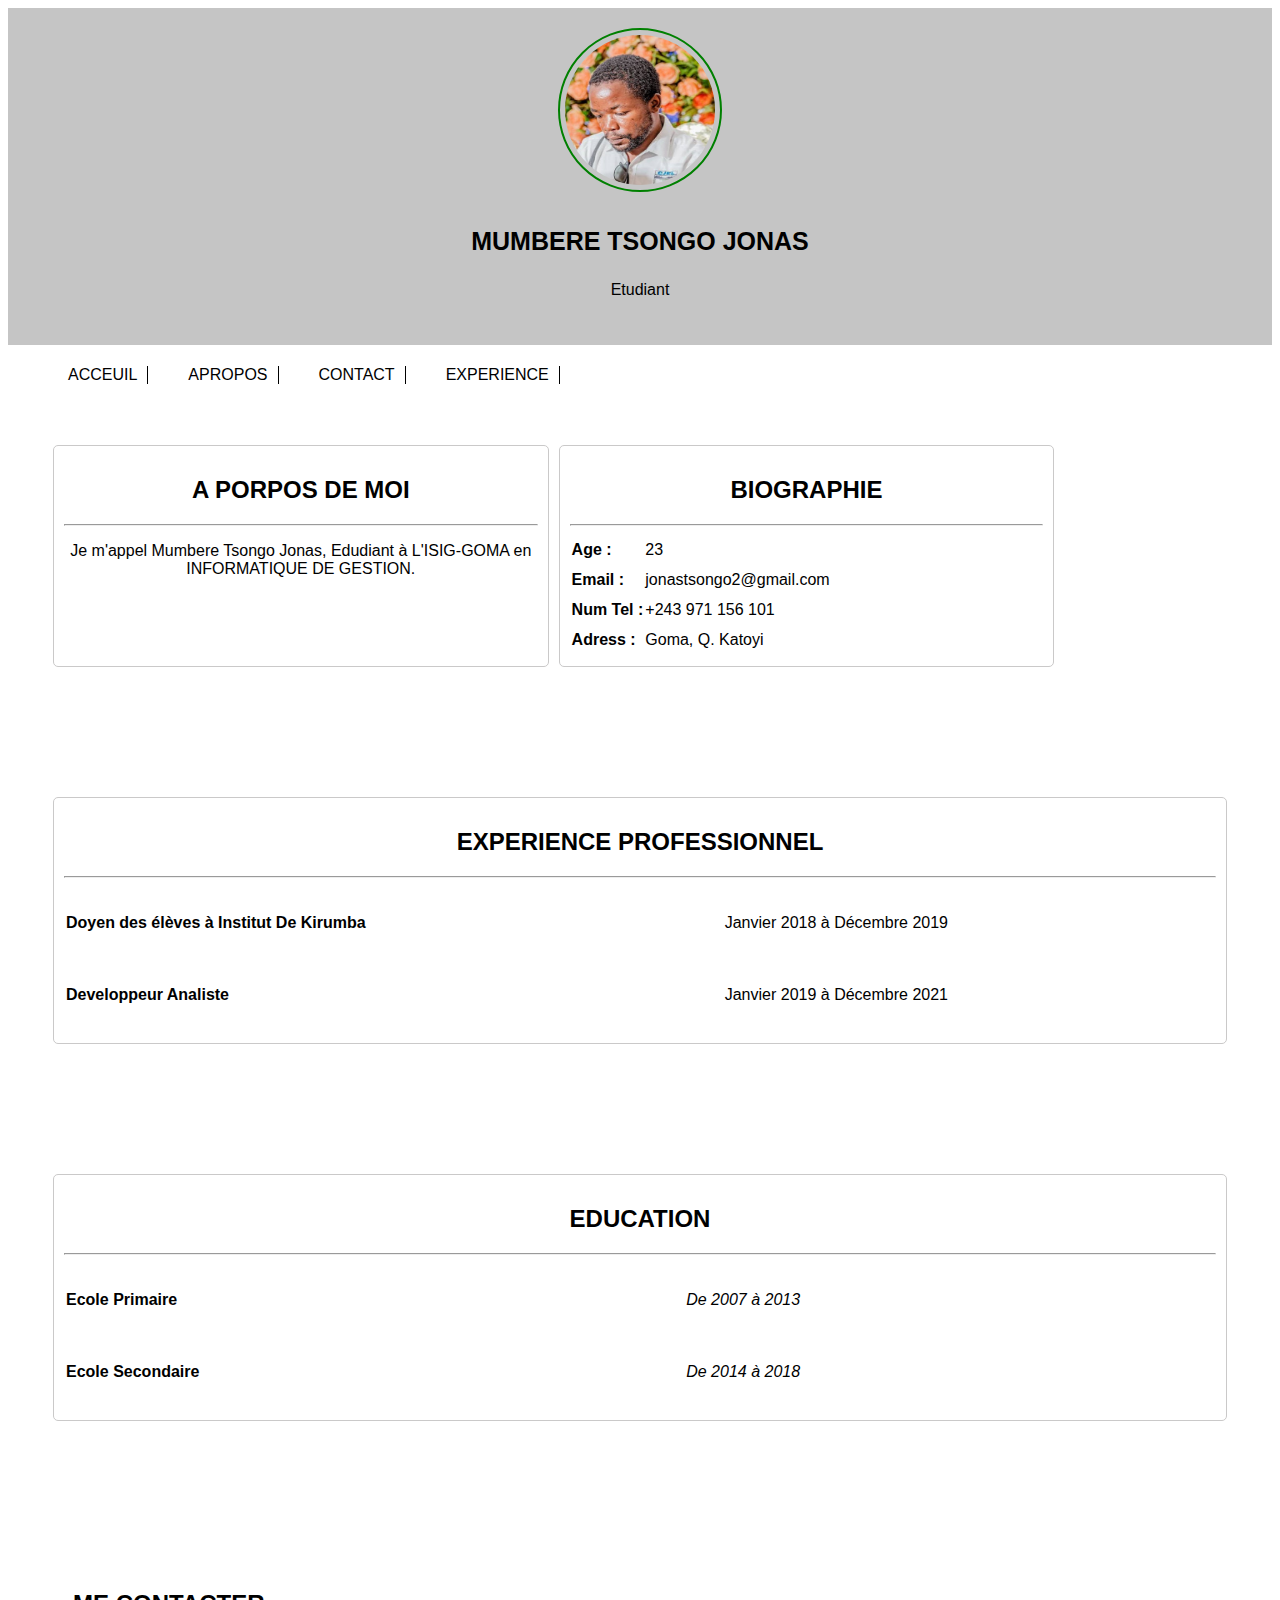
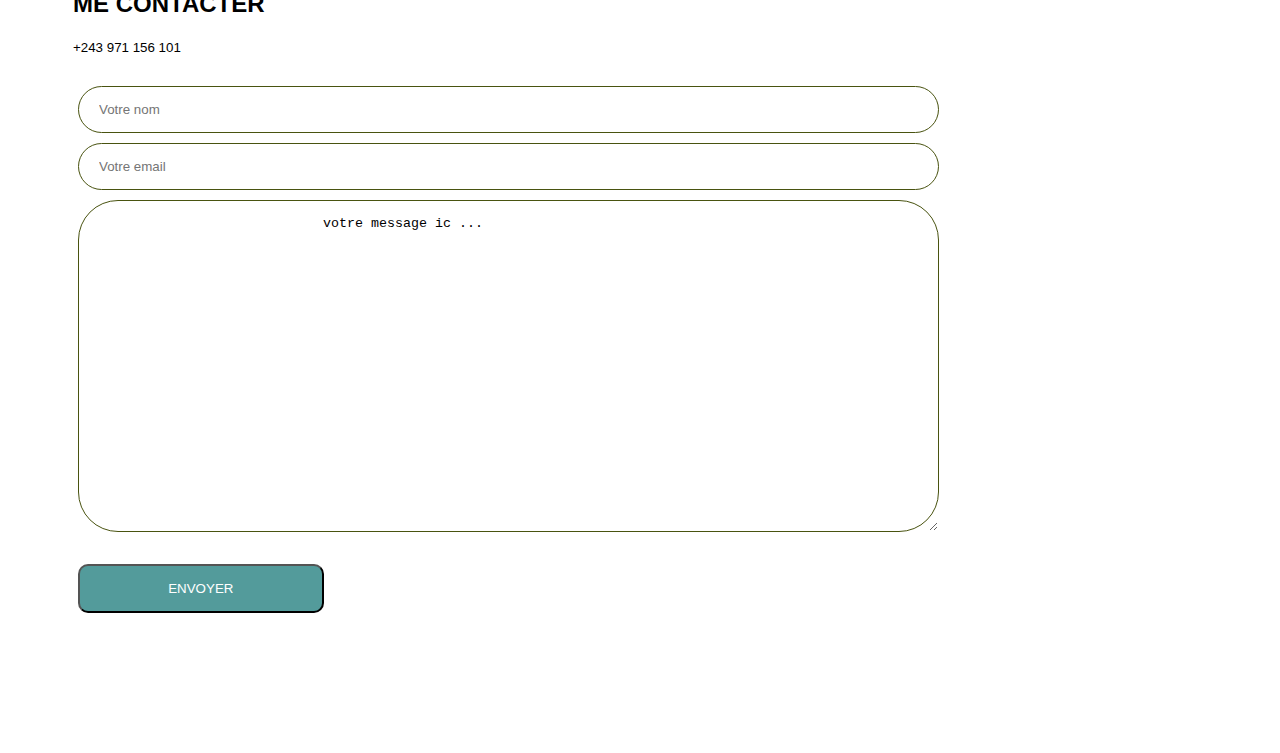
<file: cv Jonas Tsongo/index.html>
<!DOCTYPE html>
<html lang="en">

<head>
    <meta charset="UTF-8">
    <meta http-equiv="X-UA-Compatible" content="IE=edge">
    <meta name="viewport" content="width=device-width, initial-scale=1.0">
    <link rel="stylesheet" href="css/style.css">
    <title> Mon cv </title>
</head>

<body>
    <Bannier class="bannier">
        <div class="profile">
            <div class="avatar">
                <img src="./images/avatar.jpg" alt="">
            </div>
            <div class="content">
                <h3> MUMBERE TSONGO JONAS </h3>
                <p> Etudiant </p>
            </div>
        </div>
    </Bannier>

    <nav class="nav">
        <ul>
            <li> ACCEUIL </li>
            <li> APROPOS </li>
            <li> CONTACT </li>
            <li> EXPERIENCE </li>
        </ul>
    </nav>

    <Main>
        <Section class="main">
            <div class="content">
                <h2> A porpos de moi </h2>
                <hr>
                <p>
                    Je m'appel Mumbere Tsongo Jonas, Edudiant à L'ISIG-GOMA en INFORMATIQUE DE GESTION.
                </p>
            </div>
            <div class="content">
                <h2> Biographie </h2>
                <hr>
                <table>
                    <tr>
                        <th> Age : </th>
                        <td> 23 </td>
                    </tr>
                    <tr>
                        <th> Email : </th>
                        <td> jonastsongo2@gmail.com </td>
                    </tr>
                    <tr>
                        <th> Num Tel : </th>
                        <td> +243 971 156 101 </td>
                    </tr>
                    <tr>
                        <th>Adress : </th>
                        <td> Goma, Q. Katoyi </td>
                    </tr>
                </table>
            </div>
        </Section>

        <Section class="main">
            <div class="content ex">
                <h2> Experience Professionnel </h2>
                <hr>
                <table>
                    <tr>
                        <td>
                            <h4> Doyen des élèves à Institut De Kirumba </h4>
                        </td>
                        <td> Janvier 2018 à Décembre 2019 </td>
                    </tr>
                    <tr>
                        <td>
                            <h4> Developpeur Analiste </h4>
                        </td>
                        <td> Janvier 2019 à Décembre 2021 </td>
                    </tr>
                </table>
            </div>
        </Section>


        <Section class="main">
            <div class="content ex">
                <h2> Education </h2>
                <hr>
                <table>
                    <tr>
                        <td>
                            <h4> Ecole Primaire </h4>
                        </td>
                        <td><i> De 2007 à 2013 </i></td>
                    </tr>
                    <tr>
                        <td>
                            <h4> Ecole Secondaire </h4>
                        </td>
                        <td><i> De 2014 à 2018 </i></td>
                    </tr>

                </table>
            </div>
        </Section>
        <Section class="main">
            <div class="content contact">
                <div>
                    <h2> Me contacter </h2>
                    <small> +243 971 156 101 </small>
                    <form action="" method="get" class="form">
                        <input type="text" name="name" placeholder="Votre nom" id="">
                        <input type="text" name="email" placeholder="Votre email" id="">
                        <textarea name="message" id="" rows="20">
                            votre message ic ...
                        </textarea>
                        <br><br>
                        <button type="submit"> ENVOYER </button>

                    </form>
                </div>
            </div>
        </Section>

    </Main>
</body>

</html>

<style>
    .nav {
        margin: auto;
    }

    .nav ul {
        display: flex;
    }

    .nav ul li {
        border-right: 1px solid black;
        margin: 5px 20px;
        list-style: none;
        padding-right: 10px;
    }

    .form {
        padding: 30px 5px;
    }

    .form input[type],
    textarea {
        border: 1px solid rgb(73, 83, 16);
        padding: 15px 20px;
        border-radius: 40px;
        width: 100%;
        margin-bottom: 10px;
    }

    .form button {
        width: 30%;
        padding: 15px 10px;
        border-radius: 10px;
        background-color: #539b9b;
        color: white;
    }

    .main {
        display: flex;
        margin-bottom: 50px;
        padding: 40px;
    }

    .main .content {
        width: 40%;
        border: 1px solid rgb(202, 201, 201);
        padding: 10px;
        border-radius: 5px;
        margin: 0 5px;
    }

    .main .content.ex {
        width: 100%;
    }

    .main .content.contact {
        width: 70%;
        padding: 20px;
        border: none;
        text-align: left;
    }

    .main .content.ex table {
        width: 100%;
    }

    table td,
    table th {
        padding: 5px 0;
        text-align: left;
    }

    table td {
        margin-left: 150px;
    }


    body {
        font-family: 'Segoe UI', Tahoma, Geneva, Verdana, sans-serif;
    }

    .profile {
        align-content: center;
    }

    .bannier {
        display: flex;
        justify-content: center;
        align-items: center;
        text-align: center;
        background-color: rgb(197, 197, 197);
    }

    .content {
        text-align: center;
        padding: 10px;
    }

    .content h3 {
        font-size: 25px;
    }

    .content h2 {
        text-transform: uppercase;
        font-weight: bold;
    }

    .avatar {
        width: 150px;
        height: 150px;
        padding: 5px;
        border: 2px solid green;
        border-radius: 50%;
        margin: auto;
    }

    .avatar img {
        margin: auto;
        width: 150px;
        height: 150px;
        border-radius: 50%;
    }
</style>
</file>
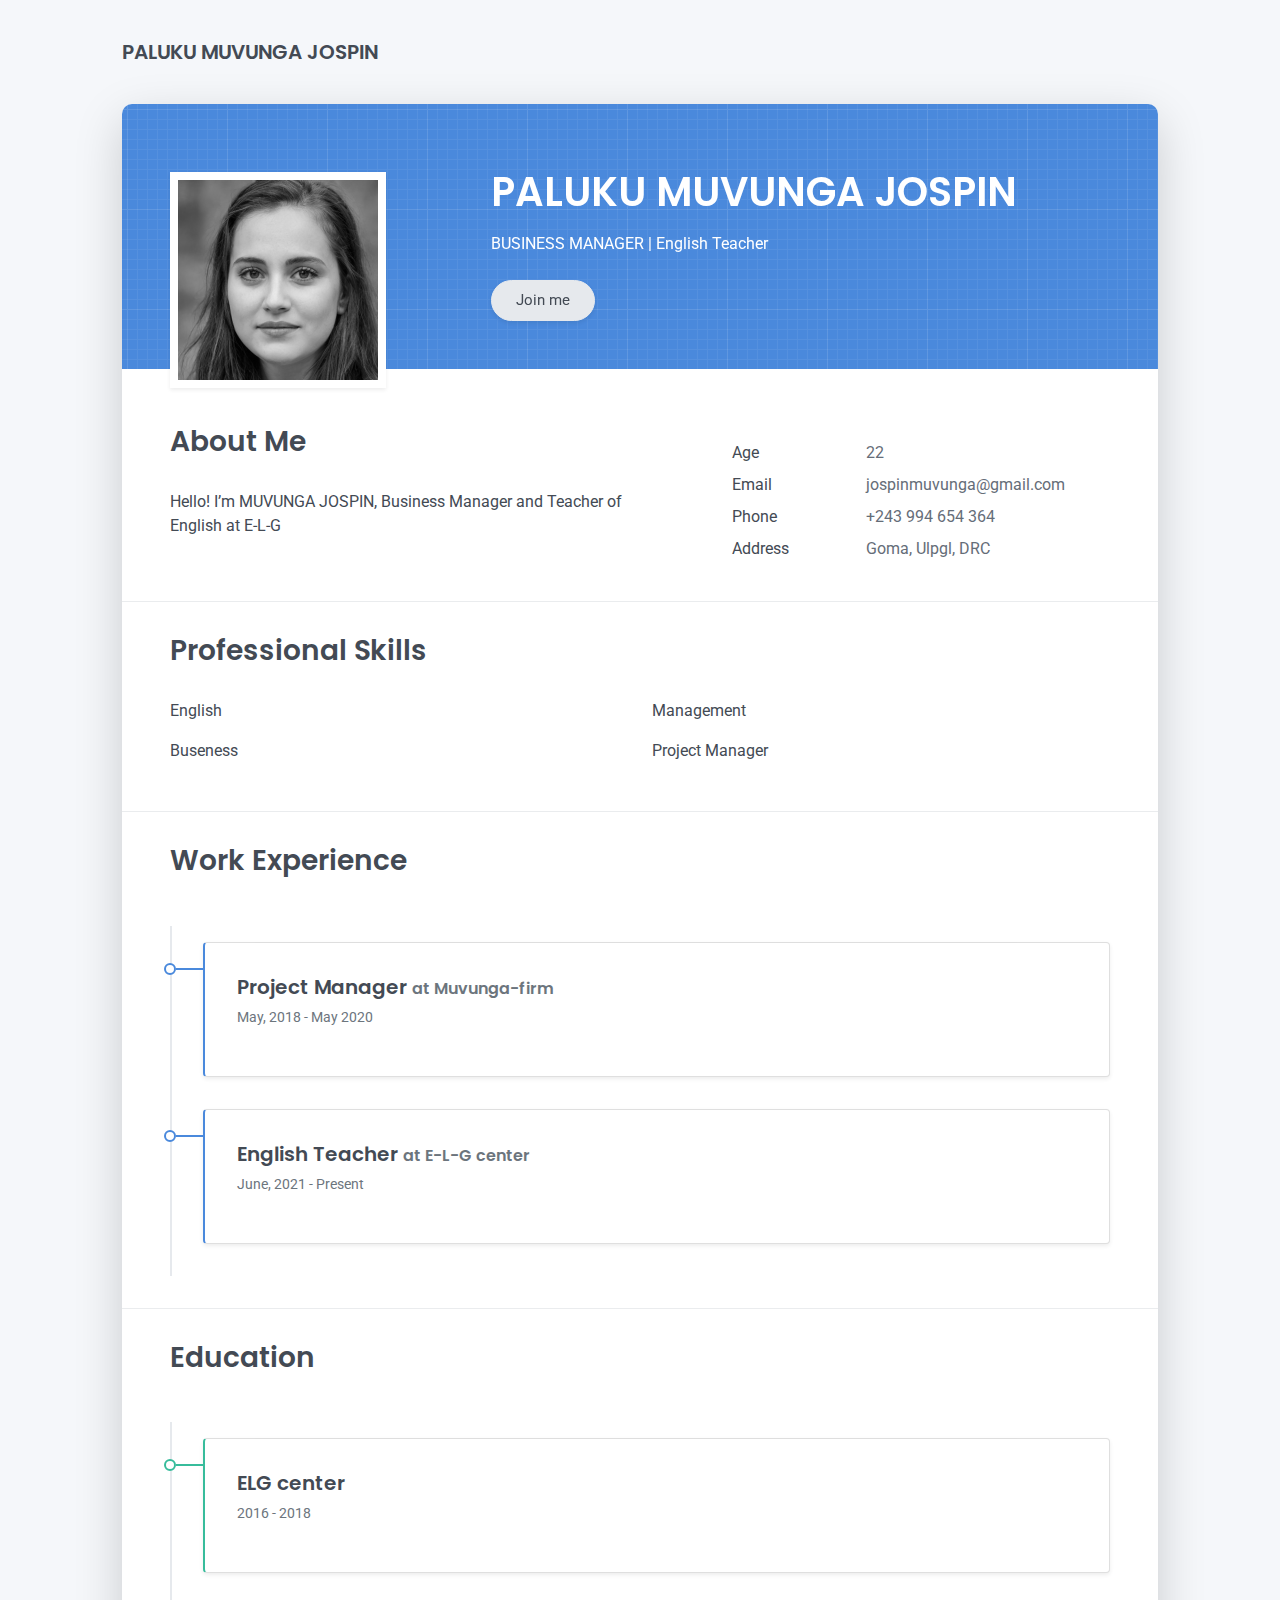
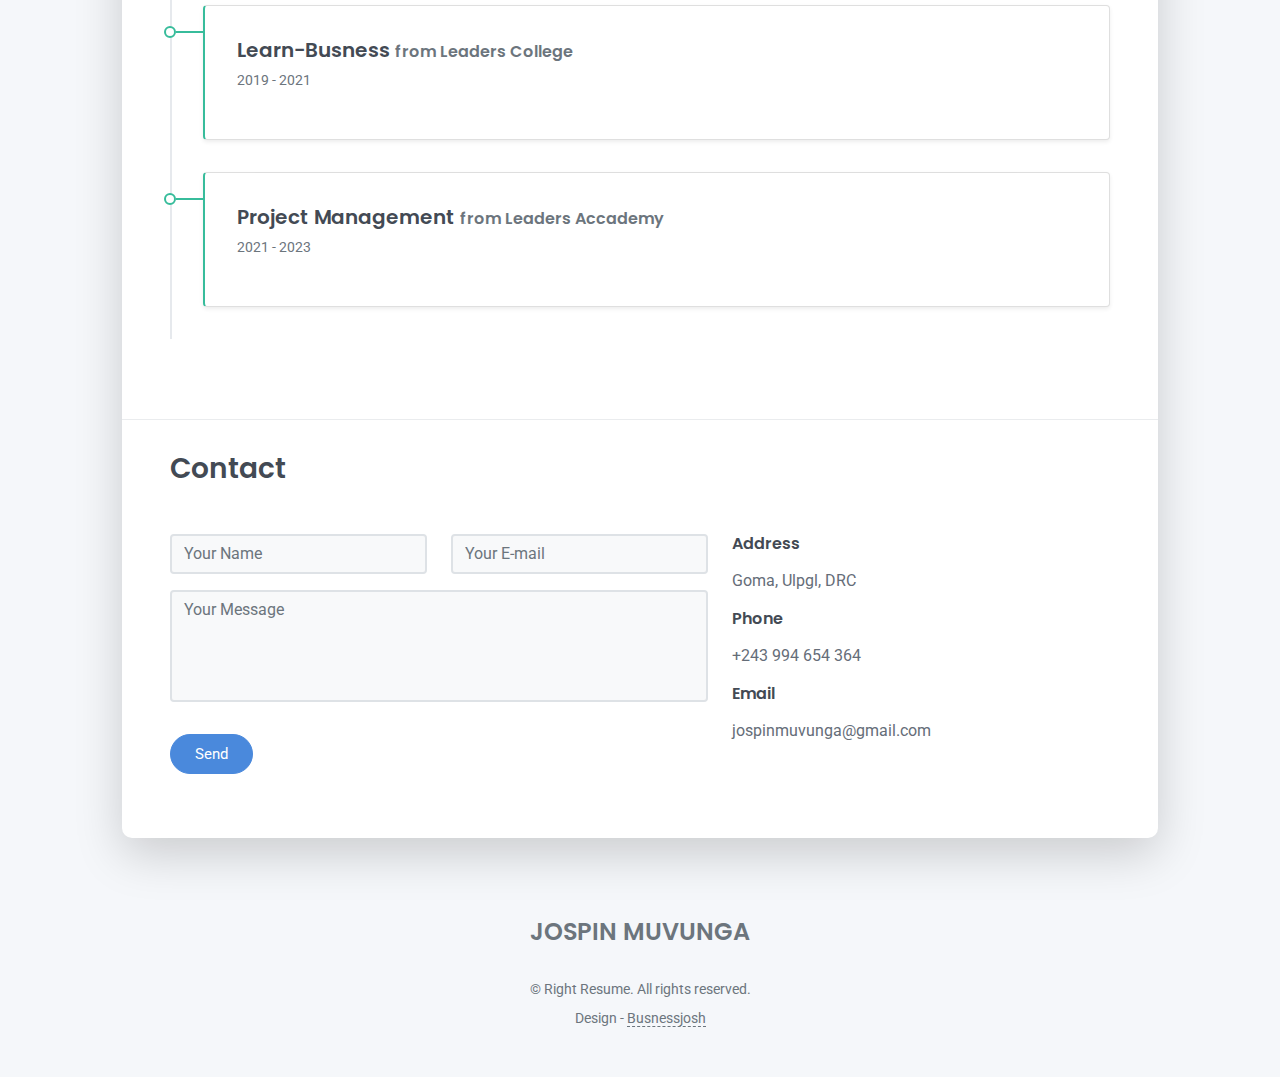
<file: Cv_Jospin_Muvunga/index.html>
<!DOCTYPE html>
<html lang="en-US">
  <head>
    <meta charset="UTF-8">
    <meta http-equiv="X-UA-Compatible" content="IE=edge">
    <meta name="viewport" content="width=device-width, initial-scale=1">
    <title>Cv jospinmuvunga</title>
    <link rel="preconnect" href="https://fonts.gstatic.com" crossorigin="crossorigin"/>
    <link rel="preload" as="style" href="https://fonts.googleapis.com/css2?family=Poppins:wght@600&amp;family=Roboto:wght@300;400;500;700&amp;display=swap"/>
    <link rel="stylesheet" href="https://fonts.googleapis.com/css2?family=Poppins:wght@600&amp;family=Roboto:wght@300;400;500;700&amp;display=swap" media="print" onload="this.media='all'"/>
    <noscript>
      <link rel="stylesheet" href="https://fonts.googleapis.com/css2?family=Poppins:wght@600&amp;family=Roboto:wght@300;400;500;700&amp;display=swap"/>
    </noscript>
    <link href="css/font-awesome/css/all.min.css?ver=1.2.0" rel="stylesheet">
    <link href="css/bootstrap.min.css?ver=1.2.0" rel="stylesheet">
    <link href="css/aos.css?ver=1.2.0" rel="stylesheet">
    <link href="css/main.css?ver=1.2.0" rel="stylesheet">
    <noscript>
      <style type="text/css">
        [data-aos] {
            opacity: 1 !important;
            transform: translate(0) scale(1) !important;
        }
      </style>
    </noscript>
  </head>
  <body id="top">
    <header class="d-print-none">
      <div class="container text-center text-lg-left">
        <div class="py-3 clearfix">
          <h1 class="site-title mb-0">PALUKU MUVUNGA JOSPIN</h1>
        </div>
      </div>
    </header>
    <div class="page-content">
      <div class="container">
<div class="cover shadow-lg bg-white">
  <div class="cover-bg p-3 p-lg-4 text-white">
    <div class="row">
      <div class="col-lg-4 col-md-5">
        <div class="avatar hover-effect bg-white shadow-sm p-1"><img src="images/avatar.jpg" width="200" height="200"/></div>
      </div>
      <div class="col-lg-8 col-md-7 text-center text-md-start">
        <h2 class="h1 mt-2" data-aos="fade-left" data-aos-delay="0"> PALUKU MUVUNGA JOSPIN </h2>
        <p data-aos="fade-left" data-aos-delay="100"> BUSINESS MANAGER | English Teacher </p>
        <div class="d-print-none" data-aos="fade-left" data-aos-delay="200"><a class="btn btn-light text-dark shadow-sm mt-1 me-1" href="right-resume.pdf" target="_blank">Join me</a></div>
      </div>
    </div>
  </div>
  <div class="about-section pt-4 px-3 px-lg-4 mt-1">
    <div class="row">
      <div class="col-md-6">
        <h2 class="h3 mb-3">About Me</h2>
        <p>Hello! I’m MUVUNGA JOSPIN, Business Manager and Teacher of English at E-L-G</p>
      </div>
      <div class="col-md-5 offset-md-1">
        <div class="row mt-2">
          <div class="col-sm-4">
            <div class="pb-1">Age</div>
          </div>
          <div class="col-sm-8">
            <div class="pb-1 text-secondary">22</div>
          </div>
          <div class="col-sm-4">
            <div class="pb-1">Email</div>
          </div>
          <div class="col-sm-8">
            <div class="pb-1 text-secondary">jospinmuvunga@gmail.com</div>
          </div>
          <div class="col-sm-4">
            <div class="pb-1">Phone</div>
          </div>
          <div class="col-sm-8">
            <div class="pb-1 text-secondary">+243 994 654 364</div>
          </div>
          <div class="col-sm-4">
            <div class="pb-1">Address</div>
          </div>
          <div class="col-sm-8">
            <div class="pb-1 text-secondary">Goma, Ulpgl, DRC</div>
          </div>
        </div>
      </div>
    </div>
  </div>
  <hr class="d-print-none"/>
  <div class="skills-section px-3 px-lg-4">
    <h2 class="h3 mb-3">Professional Skills</h2>
    <div class="row">
      <div class="col-md-6">
        <div class="mb-2"><span> English </span>
        </div>
        <div class="mb-2"><span> Buseness</span>
        </div>
        
      </div>
      <div class="col-md-6">
        <div class="mb-2"><span>Management</span>
        </div>
        <div class="mb-2"><span>Project Manager</span>
        </div>
      </div>
    </div>
  </div>
  <hr class="d-print-none"/>

  <div class="work-experience-section px-3 px-lg-4">
    <h2 class="h3 mb-4">Work Experience</h2>
    <div class="timeline">
      <div class="timeline-card timeline-card-primary card shadow-sm">
        <div class="card-body">
          <div class="h5 mb-1">Project Manager <span class="text-muted h6">at Muvunga-firm </span></div>
          <div class="text-muted text-small mb-2">May, 2018 -  May 2020</div>
        </div>
      </div>
      <div class="timeline-card timeline-card-primary card shadow-sm">
        <div class="card-body">
          <div class="h5 mb-1">English Teacher <span class="text-muted h6">at E-L-G center</span></div>
          <div class="text-muted text-small mb-2">June, 2021 - Present</div>
        </div>
      </div>
    </div>
  </div>
  <hr class="d-print-none"/>
  <div class="page-break"></div>
  <div class="education-section px-3 px-lg-4 pb-4">
    <h2 class="h3 mb-4">Education</h2>
    <div class="timeline">
      <div class="timeline-card timeline-card-success card shadow-sm">
        <div class="card-body">
          <div class="h5 mb-1"> ELG center <span class="text-muted h6"></span></div>
          <div class="text-muted text-small mb-2">2016 - 2018</div>
        </div>
      </div>
      <div class="timeline-card timeline-card-success card shadow-sm">
        <div class="card-body">
          <div class="h5 mb-1"> Learn-Busness <span class="text-muted h6">from Leaders College</span></div>
          <div class="text-muted text-small mb-2">2019 - 2021</div>
        </div>
      </div>
      <div class="timeline-card timeline-card-success card shadow-sm">
        <div class="card-body">
          <div class="h5 mb-1"> Project Management <span class="text-muted h6">from Leaders Accademy</span></div>
          <div class="text-muted text-small mb-2">2021 - 2023</div>
        </div>
      </div>
    </div>
  </div>
  <hr class="d-print-none"/>
  <div class="contant-section px-3 px-lg-4 pb-4" id="contact">
    <h2 class="h3 text mb-3">Contact</h2>
    <div class="row">
      <div class="col-md-7 d-print-none">
        <div class="my-2"><form action="https://busnessjosh.com/jospinmuvunga@gmail.com"
    method="POST">
  <div class="row">
    <div class="col-6">
      <input class="form-control" type="text" id="name" name="name" placeholder="Your Name" required>
    </div>
    <div class="col-6">
      <input class="form-control" type="email" id="email" name="_replyto" placeholder="Your E-mail" required>
    </div>
  </div>
  <div class="form-group my-2">
    <textarea class="form-control" style="resize: none;" id="message" name="message" rows="4"  placeholder="Your Message" required></textarea>
  </div>
  <button class="btn btn-primary mt-2" type="submit">Send</button>
</form>
        </div>
      </div>
      <div class="col">
        <div class="mt-2">
          <h3 class="h6">Address</h3>
          <div class="pb-2 text-secondary">Goma, Ulpgl, DRC</div>
          <h3 class="h6">Phone</h3>
          <div class="pb-2 text-secondary">+243 994 654 364</div>
          <h3 class="h6">Email</h3>
          <div class="pb-2 text-secondary">jospinmuvunga@gmail.com</div>
        </div>
      </div>
    </div>
  </div>
</div></div>
    </div>
    <footer class="pt-4 pb-4 text-muted text-center d-print-none">
      <div class="container">
        <div class="my-3">
          <div class="h4">JOSPIN MUVUNGA</div>
        </div>
        <div class="text-small">
          <div class="mb-1">&copy; Right Resume. All rights reserved.</div>
          <div>Design - <a href="https://busnessjosh.com/" target="_blank">Busnessjosh</a></div>
        </div>
      </div>
    </footer>
    <script src="scripts/bootstrap.bundle.min.js?ver=1.2.0"></script>
    <script src="scripts/aos.js?ver=1.2.0"></script>
    <script src="scripts/main.js?ver=1.2.0"></script>
  </body>
</html>
</file>
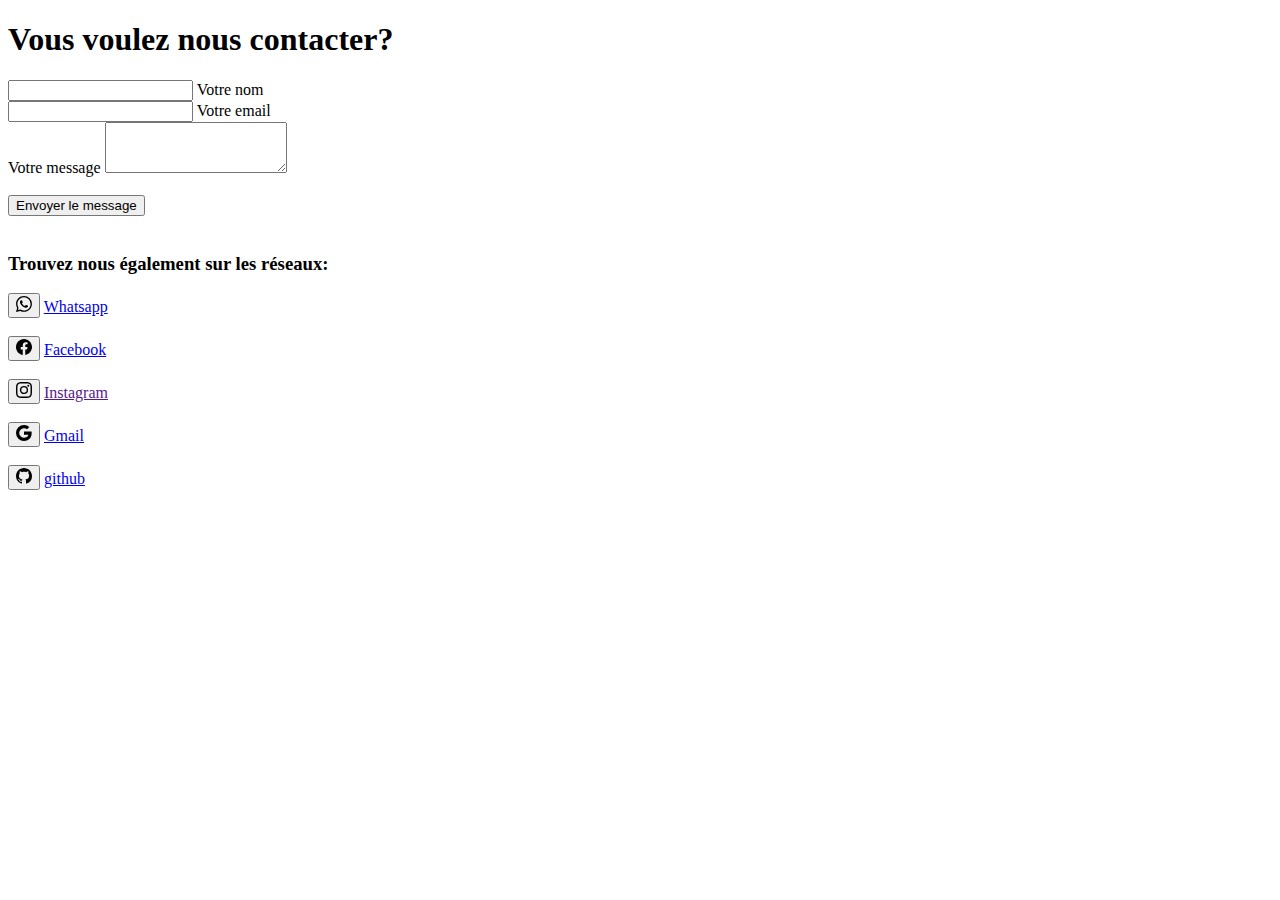
<file: Cv-buxchu/contact.html>
<!DOCTYPE html>
<html lang="en">
<head>
    <meta charset="UTF-8">
    <meta http-equiv="X-UA-Compatible" content="IE=edge">
    <meta name="viewport" content="width=device-width, initial-scale=1.0">
    <title>Contactez nous</title>
    <link href="https://cdn.jsdelivr.net/npm/bootstrap@5.3.0-alpha2/dist/css/bootstrap.min.css" rel="stylesheet" integrity="sha384-aFq/bzH65dt+w6FI2ooMVUpc+21e0SRygnTpmBvdBgSdnuTN7QbdgL+OapgHtvPp" crossorigin="anonymous">

</head>
<body>
    <form action="" class="form-control">
        <div class="container">
            <h1>Vous voulez nous contacter?</h1>
            
                <div class="form-floating">
                    <input type="text" class="form-control" id="floatingInput">
                    <label for="floatingInput">Votre nom</label>
                  </div>
                <div class="form-floating">
                  <input type="email" class="form-control" id="floatingInput">
                  <label for="floatingInput">Votre email</label>
                </div>
                <div class="form-group">
                    <label for="exampleFormControlTextarea1">Votre message</label>
                    <textarea class="form-control" id="exampleFormControlTextarea1" rows="3"></textarea>
                  </div>
                <br>
                <button class="btn btn btn-primary" type="submit">Envoyer le message</button>
    </form>
    <br>
    <br>
   <h3>Trouvez nous également sur les réseaux:</h3>

   
    
        <button class="btn btn-success">
            <svg xmlns="http://www.w3.org/2000/svg" width="16" height="16" fill="currentColor" class="bi bi-whatsapp" viewBox="0 0 16 16">
                <path d="M13.601 2.326A7.854 7.854 0 0 0 7.994 0C3.627 0 .068 3.558.064 7.926c0 1.399.366 2.76 1.057 3.965L0 16l4.204-1.102a7.933 7.933 0 0 0 3.79.965h.004c4.368 0 7.926-3.558 7.93-7.93A7.898 7.898 0 0 0 13.6 2.326zM7.994 14.521a6.573 6.573 0 0 1-3.356-.92l-.24-.144-2.494.654.666-2.433-.156-.251a6.56 6.56 0 0 1-1.007-3.505c0-3.626 2.957-6.584 6.591-6.584a6.56 6.56 0 0 1 4.66 1.931 6.557 6.557 0 0 1 1.928 4.66c-.004 3.639-2.961 6.592-6.592 6.592zm3.615-4.934c-.197-.099-1.17-.578-1.353-.646-.182-.065-.315-.099-.445.099-.133.197-.513.646-.627.775-.114.133-.232.148-.43.05-.197-.1-.836-.308-1.592-.985-.59-.525-.985-1.175-1.103-1.372-.114-.198-.011-.304.088-.403.087-.088.197-.232.296-.346.1-.114.133-.198.198-.33.065-.134.034-.248-.015-.347-.05-.099-.445-1.076-.612-1.47-.16-.389-.323-.335-.445-.34-.114-.007-.247-.007-.38-.007a.729.729 0 0 0-.529.247c-.182.198-.691.677-.691 1.654 0 .977.71 1.916.81 2.049.098.133 1.394 2.132 3.383 2.992.47.205.84.326 1.129.418.475.152.904.129 1.246.08.38-.058 1.171-.48 1.338-.943.164-.464.164-.86.114-.943-.049-.084-.182-.133-.38-.232z"/>
            </svg>
        </button>
        <a href="https://api.whatsapp.com/send?phone=243996753353" >Whatsapp</a>
        <br> <br>
    
        <button class="btn btn-primary">
            <svg xmlns="http://www.w3.org/2000/svg" width="16" height="16" fill="currentColor" class="bi bi-facebook" viewBox="0 0 16 16">
                <path d="M16 8.049c0-4.446-3.582-8.05-8-8.05C3.58 0-.002 3.603-.002 8.05c0 4.017 2.926 7.347 6.75 7.951v-5.625h-2.03V8.05H6.75V6.275c0-2.017 1.195-3.131 3.022-3.131.876 0 1.791.157 1.791.157v1.98h-1.009c-.993 0-1.303.621-1.303 1.258v1.51h2.218l-.354 2.326H9.25V16c3.824-.604 6.75-3.934 6.75-7.951z"/>
            </svg>
        </button>
        <a href="https://www.facebook.com/patrick.kaninge.5">Facebook
        </a> <br> <br>

        <button class="btn btn-danger">
            <svg xmlns="http://www.w3.org/2000/svg" width="16" height="16" fill="currentColor" class="bi bi-instagram" viewBox="0 0 16 16">
                <path d="M8 0C5.829 0 5.556.01 4.703.048 3.85.088 3.269.222 2.76.42a3.917 3.917 0 0 0-1.417.923A3.927 3.927 0 0 0 .42 2.76C.222 3.268.087 3.85.048 4.7.01 5.555 0 5.827 0 8.001c0 2.172.01 2.444.048 3.297.04.852.174 1.433.372 1.942.205.526.478.972.923 1.417.444.445.89.719 1.416.923.51.198 1.09.333 1.942.372C5.555 15.99 5.827 16 8 16s2.444-.01 3.298-.048c.851-.04 1.434-.174 1.943-.372a3.916 3.916 0 0 0 1.416-.923c.445-.445.718-.891.923-1.417.197-.509.332-1.09.372-1.942C15.99 10.445 16 10.173 16 8s-.01-2.445-.048-3.299c-.04-.851-.175-1.433-.372-1.941a3.926 3.926 0 0 0-.923-1.417A3.911 3.911 0 0 0 13.24.42c-.51-.198-1.092-.333-1.943-.372C10.443.01 10.172 0 7.998 0h.003zm-.717 1.442h.718c2.136 0 2.389.007 3.232.046.78.035 1.204.166 1.486.275.373.145.64.319.92.599.28.28.453.546.598.92.11.281.24.705.275 1.485.039.843.047 1.096.047 3.231s-.008 2.389-.047 3.232c-.035.78-.166 1.203-.275 1.485a2.47 2.47 0 0 1-.599.919c-.28.28-.546.453-.92.598-.28.11-.704.24-1.485.276-.843.038-1.096.047-3.232.047s-2.39-.009-3.233-.047c-.78-.036-1.203-.166-1.485-.276a2.478 2.478 0 0 1-.92-.598 2.48 2.48 0 0 1-.6-.92c-.109-.281-.24-.705-.275-1.485-.038-.843-.046-1.096-.046-3.233 0-2.136.008-2.388.046-3.231.036-.78.166-1.204.276-1.486.145-.373.319-.64.599-.92.28-.28.546-.453.92-.598.282-.11.705-.24 1.485-.276.738-.034 1.024-.044 2.515-.045v.002zm4.988 1.328a.96.96 0 1 0 0 1.92.96.96 0 0 0 0-1.92zm-4.27 1.122a4.109 4.109 0 1 0 0 8.217 4.109 4.109 0 0 0 0-8.217zm0 1.441a2.667 2.667 0 1 1 0 5.334 2.667 2.667 0 0 1 0-5.334z"/>
            </svg>
        </button>
        <a href="">Instagram
        </a> <br> <br>
        <button class="btn btn-warning">
            <svg xmlns="http://www.w3.org/2000/svg" width="16" height="16" fill="currentColor" class="bi bi-google" viewBox="0 0 16 16">
                <path d="M15.545 6.558a9.42 9.42 0 0 1 .139 1.626c0 2.434-.87 4.492-2.384 5.885h.002C11.978 15.292 10.158 16 8 16A8 8 0 1 1 8 0a7.689 7.689 0 0 1 5.352 2.082l-2.284 2.284A4.347 4.347 0 0 0 8 3.166c-2.087 0-3.86 1.408-4.492 3.304a4.792 4.792 0 0 0 0 3.063h.003c.635 1.893 2.405 3.301 4.492 3.301 1.078 0 2.004-.276 2.722-.764h-.003a3.702 3.702 0 0 0 1.599-2.431H8v-3.08h7.545z"/>
            </svg>
        </button>
        <a href="mailto:buxchupatrick16@gmail.com">Gmail
        </a><br> <br>
        <button class="btn btn-secondary">
            <svg xmlns="http://www.w3.org/2000/svg" width="16" height="16" fill="currentColor" class="bi bi-github" viewBox="0 0 16 16">
                <path d="M8 0C3.58 0 0 3.58 0 8c0 3.54 2.29 6.53 5.47 7.59.4.07.55-.17.55-.38 0-.19-.01-.82-.01-1.49-2.01.37-2.53-.49-2.69-.94-.09-.23-.48-.94-.82-1.13-.28-.15-.68-.52-.01-.53.63-.01 1.08.58 1.23.82.72 1.21 1.87.87 2.33.66.07-.52.28-.87.51-1.07-1.78-.2-3.64-.89-3.64-3.95 0-.87.31-1.59.82-2.15-.08-.2-.36-1.02.08-2.12 0 0 .67-.21 2.2.82.64-.18 1.32-.27 2-.27.68 0 1.36.09 2 .27 1.53-1.04 2.2-.82 2.2-.82.44 1.1.16 1.92.08 2.12.51.56.82 1.27.82 2.15 0 3.07-1.87 3.75-3.65 3.95.29.25.54.73.54 1.48 0 1.07-.01 1.93-.01 2.2 0 .21.15.46.55.38A8.012 8.012 0 0 0 16 8c0-4.42-3.58-8-8-8z"/>
            </svg>
        </button>
        <a href="https://github.com/Buxchu/Buxchu.git">github
        </a> <br> <br>
  

</body>
</html>
</file>
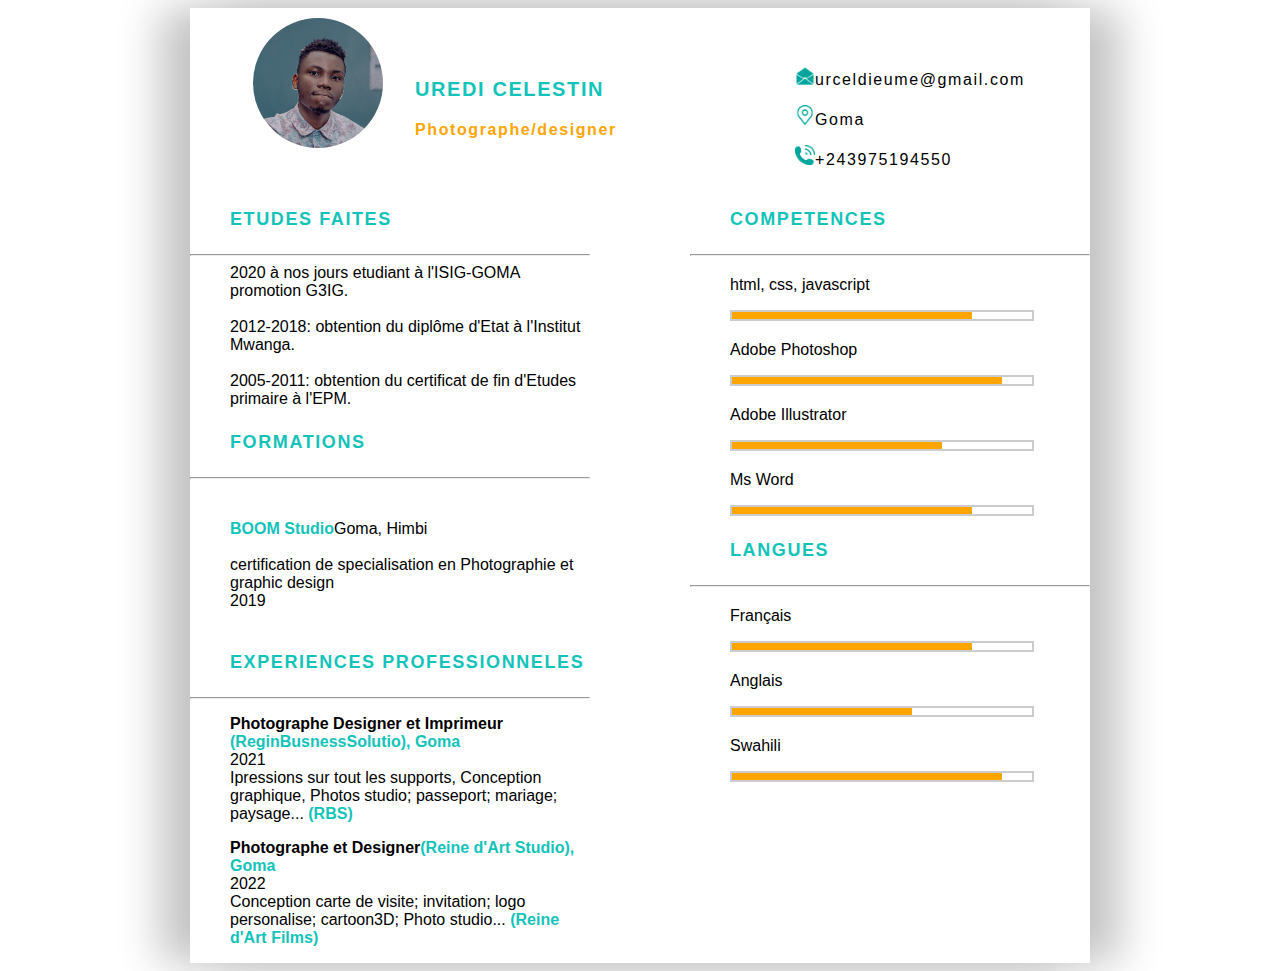
<file: Cv-urcel/cv.html>
<!DOCTYPE html>

  <html lang="en">

  <head>

  <title>realisation de cv</title>
  <meta charset="utf-8">
  <meta http-equiv="X-UA-Compatible" content="IE=edge">
  <meta name="viewport" content="width=device-width, initial-scale=1">
  <link rel="stylesheet" type="text/css" href="style .css">

  </head>

  <body>

    <main>

      <header>

        <div class="photo">

        <img src="WEEK.jpg" width="100%" height="100%" alt="mon image">
        </div>
        <div class="des">
        <h3>UREDI CELESTIN</h3>
        <p class="post">Photographe/designer</p>
        </div>

        <div class="right">

          <p><img src="imagesmail.png" class="info">urceldieume@gmail.com</p> <p><img src="imagesmaps.png" class="info">Goma</p>
          <p><img src="imagestele.png" class="info">+243975194550</p>

        </div>

      </header>

    <section class="section-left">

      <h4>ETUDES FAITES</h4>
      <hr class="light"> <div></div>

  <div class="atouts">

<div>2020 à nos jours etudiant à l'ISIG-GOMA promotion G3IG.</div> <br>
  <div>2012-2018: obtention du diplôme d'Etat à l'Institut Mwanga.</div> <br>

<div>2005-2011: obtention du certificat de fin d'Etudes primaire à l'EPM.</div>


  </div>

<h4>FORMATIONS</h4>

<hr class="light">

<div class="div">

<div><b></b> <strong> <pre> </pre>   BOOM Studio</strong>Goma, Himbi</div><br>certification de specialisation en Photographie et graphic design <br> 2019

</div>

 <div><b></b><strong></strong></div><br>

</div>

<h4>EXPERIENCES PROFESSIONNELES</h4> <hr class="light">
<div class="div">

  <p><b>Photographe Designer et Imprimeur </b><strong>(ReginBusnessSolutio), Goma</strong><br> 2021 <br>
  Ipressions sur tout les supports, Conception graphique, Photos studio; passeport; mariage; paysage... <strong>(RBS)</strong></p>
  <p><b>Photographe et Designer</b><strong>(Reine d'Art Studio), Goma</strong><br> 2022 <br>
  Conception carte de visite; invitation; logo personalise; cartoon3D; Photo studio... <strong>(Reine d'Art Films)</strong></p>


</div>
    </section>

    <section class="section-right">
  
  
      
    </section>
  
    <section class="section-right">
    <h4>COMPETENCES</h4>

<hr class="light">
  <div class="skls">

<div class="po">

<p>html, css, javascript</p>
<div class="cool"> <div style="width: 80%" class="inner"></div>
</div>

</div>

<div class="po">
  <p>Adobe Photoshop</p>
<div class="cool">
  <div style="width: 90%" class="inner"></div>
  </div>
  </div> 

<div class="po">
  <p>Adobe Illustrator</p>
  <div class="cool"> <div style="width: 70%" class="inner"></div>
  </div>
  </div>

  <div class="po">
  <p>Ms Word</p>

<div class="cool">
  <div style="width: 80%" class="inner"></div>
  </div>

</div>

  </div>

<h4>LANGUES</h4>
<hr class="light">
<div class="skls">

  <div class="po">

    <p>Français</p>

  <div class="cool"> <div style="width: 80%" class="inner"></div>
  </div>

  </div>

    <div class="po">
    <p>Anglais</p>
    <div class="cool">
     <div style="width: 60%" class="inner"></div>

  </div>
  
  

<div class="po">

  <p>Swahili</p>
  <div class="cool">
  <div style="width: 90%" class="inner"></div>
  </div>

</div>
  
 </div>

    </section>

<!-- fin de la section --> <div class="srkl">

</div>

    </main>
  </body>

  </html>
</file>
<file: cv Jonas Tsongo/css/style.css>
.bannier {
    padding: 20px 10px;
}
</file>
<file: Cv_Jospin_Muvunga/css/main.css>
/* Buttons */
/* Inputs */
/* Timeline custom component */
.timeline {
  border-left: 2px solid #E6E9ED;
  padding: 1rem 0; }

.timeline-card {
  position: relative;
  margin-left: 31px;
  border-left: 2px solid;
  margin-bottom: 2rem; }

.timeline-card:last-child {
  margin-bottom: 1rem; }

.timeline-card:before {
  content: '';
  display: inline-block;
  position: absolute;
  background-color: #fff;
  border-radius: 10px;
  width: 12px;
  height: 12px;
  top: 20px;
  left: -41px;
  border: 2px solid;
  z-index: 2; }

.timeline-card:after {
  content: '';
  display: inline-block;
  position: absolute;
  background-color: currentColor;
  width: 29px;
  height: 2px;
  top: 25px;
  left: -29px;
  z-index: 1; }

.timeline-card-primary {
  border-left-color: #4A89DC; }

.timeline-card-primary:before {
  border-color: #4A89DC; }

.timeline-card-primary:after {
  background-color: #4A89DC; }

.timeline-card-success {
  border-left-color: #37BC9B; }

.timeline-card-success:before {
  border-color: #37BC9B; }

.timeline-card-success:after {
  background-color: #37BC9B; }

html {
  scroll-behavior: smooth; }

.site-title {
  font-size: 1.25rem;
  line-height: 2.5rem; }

.nav-link {
  padding: 0;
  font-size: 1.25rem;
  line-height: 2.5rem;
  color: rgba(0, 0, 0, 0.5); }

.nav-link:hover,
.nav-link:focus,
.active .nav-link {
  color: rgba(0, 0, 0, 0.8); }

.nav-item + .nav-item {
  margin-left: 1rem; }

.cover {
  border-radius: 10px; }

.cover-bg {
  background-color: #4A89DC;
  background-image: url("data:image/svg+xml,%3Csvg xmlns='http://www.w3.org/2000/svg' width='100' height='100' viewBox='0 0 100 100'%3E%3Cg fill-rule='evenodd'%3E%3Cg fill='%23ffffff' fill-opacity='0.12'%3E%3Cpath opacity='.5' d='M96 [base64] 0v-9h-9v9h9zm-10 0v-9h-9v9h9zm-10 0v-9h-9v9h9zm-10 0v-9h-9v9h9zm-10 0v-9h-9v9h9zm-10 0v-9h-9v9h9zm-10 0v-9h-9v9h9zm-10 0v-9h-9v9h9zm-9-10h9v-9h-9v9zm10 0h9v-9h-9v9zm10 0h9v-9h-9v9zm10 0h9v-9h-9v9zm10 0h9v-9h-9v9zm10 0h9v-9h-9v9zm10 0h9v-9h-9v9zm10 0h9v-9h-9v9zm9-10v-9h-9v9h9zm-10 0v-9h-9v9h9zm-10 0v-9h-9v9h9zm-10 0v-9h-9v9h9zm-10 0v-9h-9v9h9zm-10 0v-9h-9v9h9zm-10 0v-9h-9v9h9zm-10 0v-9h-9v9h9zm-9-10h9v-9h-9v9zm10 0h9v-9h-9v9zm10 0h9v-9h-9v9zm10 0h9v-9h-9v9zm10 0h9v-9h-9v9zm10 0h9v-9h-9v9zm10 0h9v-9h-9v9zm10 0h9v-9h-9v9zm9-10v-9h-9v9h9zm-10 0v-9h-9v9h9zm-10 0v-9h-9v9h9zm-10 0v-9h-9v9h9zm-10 0v-9h-9v9h9zm-10 0v-9h-9v9h9zm-10 0v-9h-9v9h9zm-10 0v-9h-9v9h9zm-9-10h9v-9h-9v9zm10 0h9v-9h-9v9zm10 0h9v-9h-9v9zm10 0h9v-9h-9v9zm10 0h9v-9h-9v9zm10 0h9v-9h-9v9zm10 0h9v-9h-9v9zm10 0h9v-9h-9v9zm9-10v-9h-9v9h9zm-10 0v-9h-9v9h9zm-10 0v-9h-9v9h9zm-10 0v-9h-9v9h9zm-10 0v-9h-9v9h9zm-10 0v-9h-9v9h9zm-10 0v-9h-9v9h9zm-10 0v-9h-9v9h9zm-9-10h9v-9h-9v9zm10 0h9v-9h-9v9zm10 0h9v-9h-9v9zm10 0h9v-9h-9v9zm10 0h9v-9h-9v9zm10 0h9v-9h-9v9zm10 0h9v-9h-9v9zm10 0h9v-9h-9v9z'/%3E%3Cpath d='M6 5V0H5v5H0v1h5v94h1V6h94V5H6z'/%3E%3C/g%3E%3C/g%3E%3C/svg%3E");
  border-radius: 10px 10px 0 0; }

.avatar {
  max-width: 216px;
  max-height: 216px;
  margin-top: 20px;
  text-align: center;
  margin-left: auto;
  margin-right: auto; }

.avatar img {
  /* Safari 6.0 - 9.0 */
  filter: grayscale(100%); }

footer a:not(.nav-link) {
  color: inherit;
  border-bottom: 1px dashed;
  text-decoration: none;
  cursor: pointer; }

@media (min-width: 48em) {
  .site-title {
    float: left; }
  .site-nav {
    float: right; }
  .avatar {
    margin-bottom: -80px;
    margin-left: 0; } }

@media print {
  body {
    background-color: #fff; }
  .container {
    width: auto;
    max-width: 100%;
    padding: 0; }
  .cover, .cover-bg {
    border-radius: 0; }
  .cover.shadow-lg {
    box-shadow: none !important; }
  .cover-bg {
    padding: 5rem !important;
    padding-bottom: 10px !important; }
  .avatar {
    margin-top: -10px; }
  .about-section {
    padding: 6.5rem 5rem 2rem !important; }
  .skills-section,
  .work-experience-section,
  .education-section,
  .contant-section {
    padding: 1.5rem 5rem 2rem !important; }
  .page-break {
    padding-top: 5rem;
    page-break-before: always; } }
</file>
<file: Cv-urcel/style .css>
body {

	font-family: 'Segeo UI', Tahoma, Geneva, Verdana, sans-serif;

}

main{

	box-shadow: 30px 0px 40px rgb(196, 196, 196), -30px 0px 40px rgb(196, 196, 196);
	margin: auto;
	max-width: 900px;
}

.srkl{

	display: flex;
	justify-content: space-between; 
	margin-top: 25px; 
	background-color: #fff; width: 100%;

} 
header{

	Theight: 160px; padding-top: 10px;
	color: white background-color: #333;
}
  
.photo{

	margin-left: 7%;
	border-radius: 50%; width: 130px; 
	height: 130px; overflow: hidden;

}

.des{

	margin-left: 25%; 
	margin-top: -10%;
}
h3{

	color: #13c3ba; font-weight: bold; 
	Letter-spacing: .1rem; font-size: 20px;

}
  
.post{

	color: orange;
	font-weight: bold; 
	letter-spacing: .1rem;
}

.right{

	margin: 5px;
	padding: 0;
	margin-top: -10%;
}

.right p{

	margin-left: 600px;
	letter-spacing: .1rem;
}

.info{

	width: 20px; 
	height: 20px;
}

.section-left{

	background-color: #fff;
	float: left; 
	width: 400px;
}
.section-right{

	background-color: #fff;
	float: right; 
	width: 400px;
}
h4{
	margin-left: 10%; 
	color: #13c3ba;
	Letter-spacing: .1rem;
	font-size: 18px;
}
hr  .light{

border-top: 2px solid #13c3ba;
width: 90%;
margin-top: .8rem;
margin-leftbotton: 1rem;

}
.atouts{
	display: grid;
	grid-template-columns:repeat (2, 1fr);
	margin-left: 10%;
}
.div{
	margin-left:10%;
}
.skls{
	padding: 0;
	width: 40%;
	margin-left:10%;
}
.cool{
	background-color: #fff;
	border: 2px solid #ccc;
	width: 300px;
	height: 7px;
}
.po{
	margin-top: 20px;
}
strong{
	color: #13c3ba;
	text-decoration: none;
}
.inner{
	height: 100%;
	background-color: orange;
}
</file>
